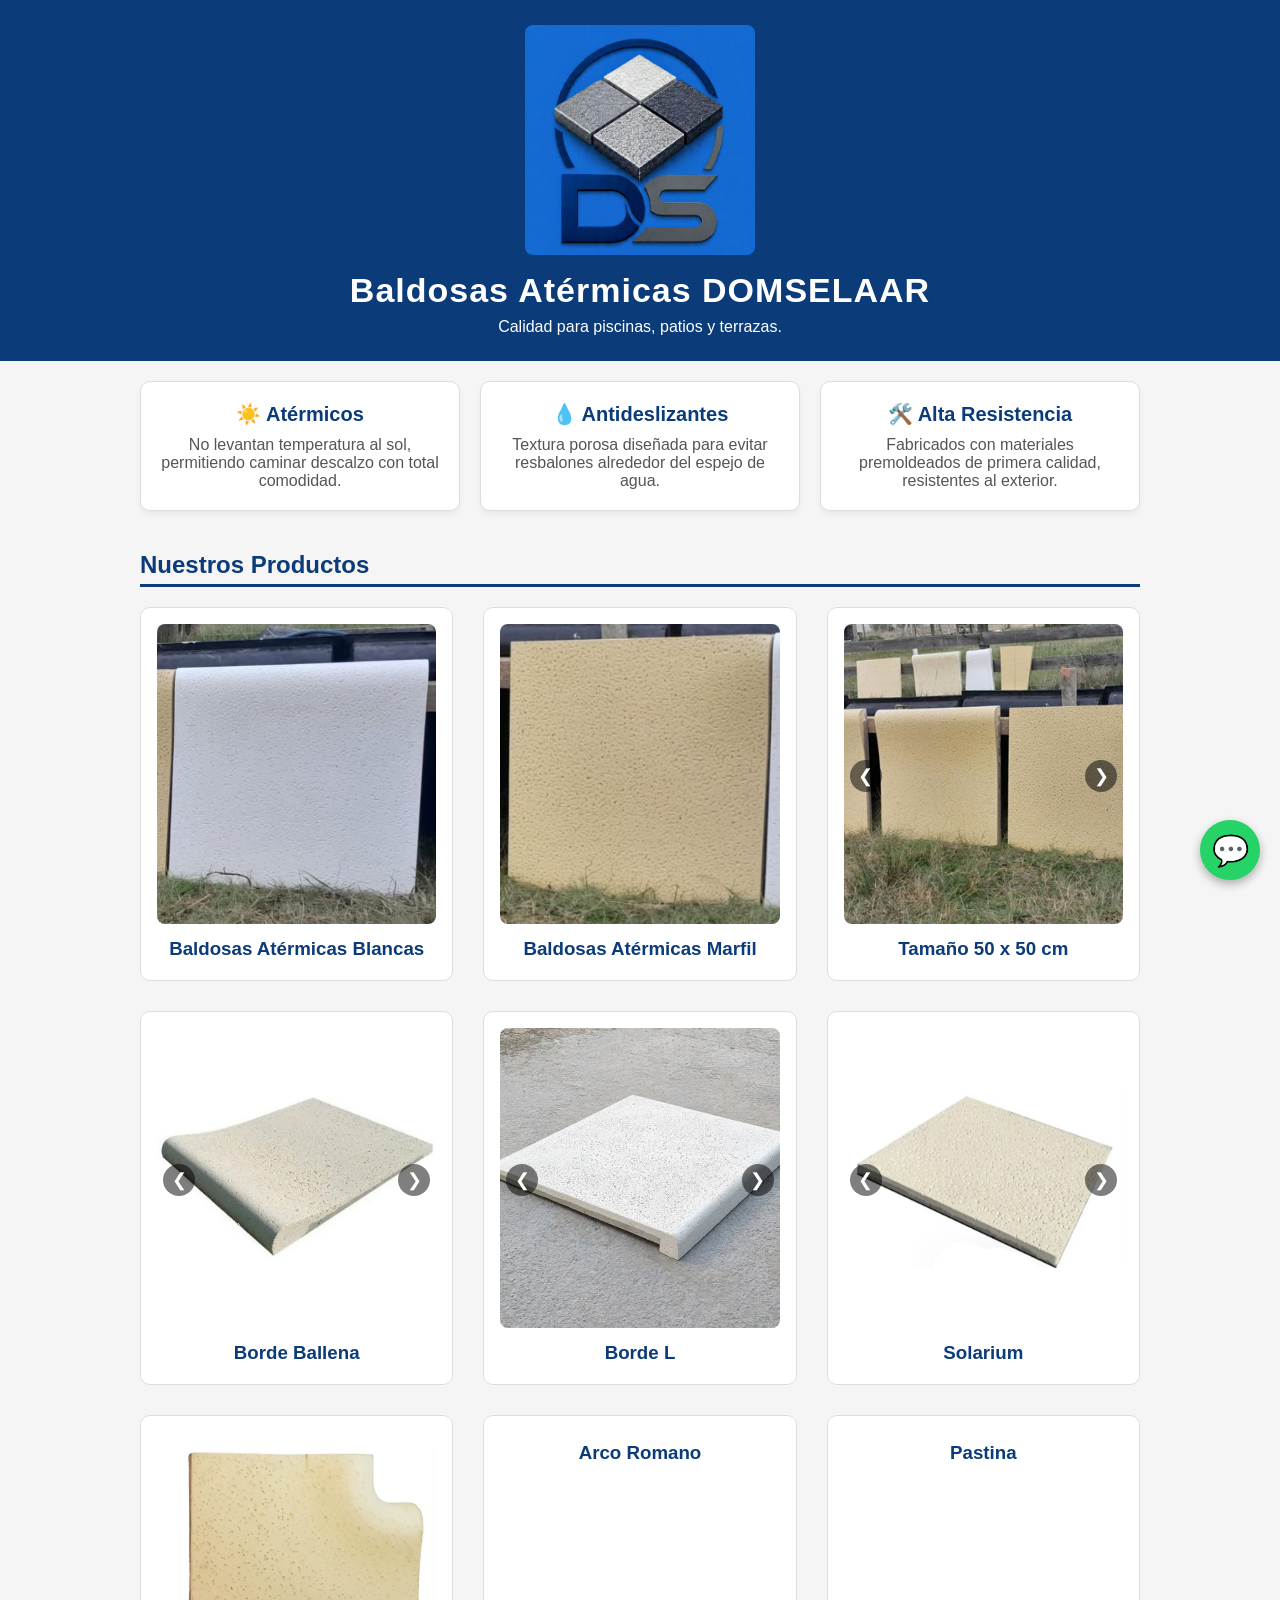
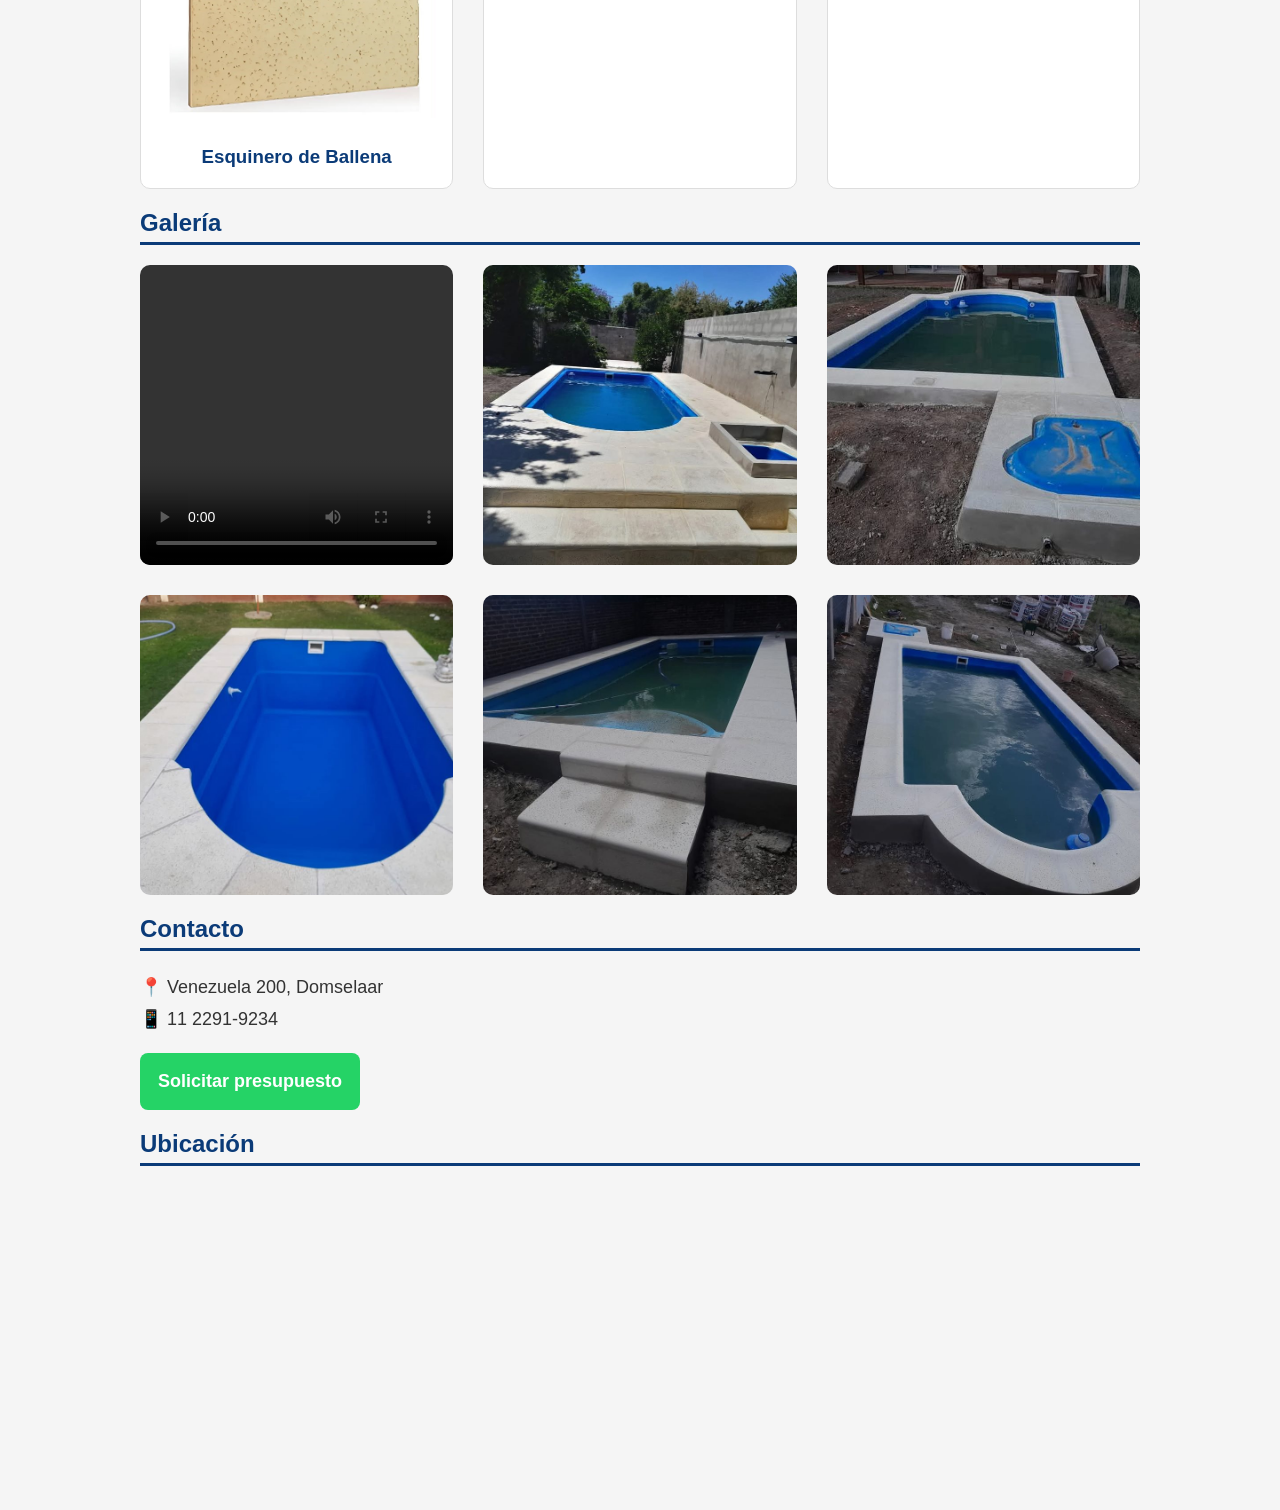
<file: index.html>
<!DOCTYPE html>
<html lang="es">
<head>
  <meta charset="UTF-8">
  <meta name="viewport" content="width=device-width, initial-scale=1.0">
  <title>Baldosas Atérmicas DOMSELAAR | Piscinas y Solarium</title>
  <meta name="description" content="Fábrica y venta de baldosas y bordes atermicos para piscinas, patios y terrazas en Domselaar. Calidad, antideslizantes y de alta resistencia.">
  <meta name="keywords" content="baldosas, atermicas, bordes de pileta, solarium, piscinas, Domselaar, antideslizantes, ballena, borde L">
  
  <!-- Etiquetas para que se vea bien al compartir por WhatsApp o Facebook -->
  <meta property="og:title" content="Baldosas Atérmicas DOMSELAAR">
  <meta property="og:description" content="Calidad en bordes atermicos para piscinas y terrazas. Antideslizantes y resistentes.">
  <meta property="og:image" content="https://miusuariohoy.github.io/domselaar/logo.jpg">
  <meta property="og:url" content="https://miusuariohoy.github.io/domselaar/">
  
  <style>
    body { font-family: Arial, sans-serif; margin: 0; background: #f5f5f5; color: #333; }
    header { background: #0b3b78; color: #fff; text-align: center; padding: 25px; }
    header img { max-width: 300px; max-height: 230px; width: auto; height: auto; object-fit: contain; border-radius: 8px; }
    h1 { margin: 12px 0 4px; font-size: 34px; letter-spacing: 1px; }
    header p { margin: 8px 0 0; }
    .wrap { max-width: 1000px; margin: auto; padding: 20px; }
    .gal img, .gal video { width: 100%; height: 300px; object-fit: cover; border-radius: 10px; }
    .gal { display: grid; grid-template-columns: repeat(auto-fit, minmax(250px, 1fr)); gap: 30px; }
    h2 { color: #0b3b78; border-bottom: 3px solid #0b3b78; padding-bottom: 5px; }
    .btn { background: #25D366; color: #fff; padding: 12px 18px; border-radius: 8px; text-decoration: none; font-weight: bold; display: inline-block; }
    .btn:hover { background: #1da851; }
    .wa { position: fixed; right: 20px; bottom: 20px; background: #25D366; color: #fff; width: 60px; height: 60px; border-radius: 50%; display: flex; align-items: center; justify-content: center; text-decoration: none; font-size: 30px; box-shadow: 0 4px 10px rgba(0,0,0,0.3); }
    iframe { width: 100%; height: 300px; border: 0; border-radius: 10px; }
    .contacto p { font-size: 18px; line-height: 1.8; }
    .productos { display: grid; grid-template-columns: repeat(auto-fit, minmax(240px, 1fr)); gap: 30px; }
    .producto { background: #fff; border: 1px solid #ddd; border-radius: 10px; padding: 16px; text-align: center; }
    .producto img.foto, .producto .fotos img, .producto .carrusel img { width: 100%; height: 300px; object-fit: cover; border-radius: 8px; }
    .carrusel { position: relative; margin-bottom: 8px; }
    .carrusel .prev, .carrusel .next { position: absolute; top: 50%; transform: translateY(-50%); background: rgba(0,0,0,.5); color: #fff; border: none; border-radius: 50%; width: 32px; height: 32px; cursor: pointer; font-size: 18px; line-height: 1; z-index: 2; }
    .carrusel .prev { left: 6px; }
    .carrusel .next { right: 6px; }
    .carrusel .prev:hover, .carrusel .next:hover { background: rgba(0,0,0,.75); }
    .producto h3 { margin: 10px 0 4px; color: #0b3b78; }
    .producto p { margin: 0; color: #666; }
    .features { display: grid; grid-template-columns: repeat(auto-fit, minmax(280px, 1fr)); gap: 20px; margin-bottom: 40px; }
    .feature { background: #fff; padding: 20px; border-radius: 10px; border: 1px solid #ddd; text-align: center; box-shadow: 0 4px 6px rgba(0,0,0,0.05); }
    .feature h3 { color: #0b3b78; margin-top: 0; margin-bottom: 10px; font-size: 20px; }
    .feature p { color: #555; margin: 0; font-size: 16px; }
  </style>
</head>
<body>
  <header>
    <img src="logo.jpg" alt="DOMSELAAR">
    <h1>Baldosas Atérmicas DOMSELAAR</h1>
    <p>Calidad para piscinas, patios y terrazas.</p>
  </header>

  <div class="wrap">
    <div class="features">
      <div class="feature">
        <h3>☀️ Atérmicos</h3>
        <p>No levantan temperatura al sol, permitiendo caminar descalzo con total comodidad.</p>
      </div>
      <div class="feature">
        <h3>💧 Antideslizantes</h3>
        <p>Textura porosa diseñada para evitar resbalones alrededor del espejo de agua.</p>
      </div>
      <div class="feature">
        <h3>🛠️ Alta Resistencia</h3>
        <p>Fabricados con materiales premoldeados de primera calidad, resistentes al exterior.</p>
      </div>
    </div>

    <h2>Nuestros Productos</h2>
    <div class="productos">
      <div class="producto">
        <img class="foto" src="blancas1.jpg" alt="Baldosas blancas">
        <h3>Baldosas Atérmicas Blancas</h3>
      </div>
      <div class="producto">
        <img class="foto" src="marfil1.jpg" alt="Baldosas marfil">
        <h3>Baldosas Atérmicas Marfil</h3>
      </div>
      <div class="producto">
        <div class="carrusel" data-fotos='["medida1.jpg","medida2.jpg","medida3.jpg"]'>
          <img src="medida1.jpg" alt="Tamaño 50 x 50 cm">
          <button class="prev" aria-label="Anterior">&#10094;</button>
          <button class="next" aria-label="Siguiente">&#10095;</button>
        </div>
        <h3>Tamaño 50 x 50 cm</h3>
      </div>
      <div class="producto">
        <div class="carrusel" data-fotos='["ballena1.jpg","ballena2.jpg","n03_rec.jpg"]'>
          <img src="ballena1.jpg" alt="Borde ballena" style="object-fit: contain; background: #fff;">
          <button class="prev" aria-label="Anterior">&#10094;</button>
          <button class="next" aria-label="Siguiente">&#10095;</button>
        </div>
        <h3>Borde Ballena</h3>
      </div>
      <div class="producto">
        <div class="carrusel" data-fotos='["bordeL1.jpg","bordeL2.jpg","bordeL1 (2).jpg"]'>
          <img src="bordeL1.jpg" alt="Borde L">
          <button class="prev" aria-label="Anterior">&#10094;</button>
          <button class="next" aria-label="Siguiente">&#10095;</button>
        </div>
        <h3>Borde L</h3>
      </div>
      <div class="producto">
        <div class="carrusel" data-fotos='["sol1.jpeg","sol2.jpeg"]'>
          <img src="sol1.jpeg" alt="Solarium" style="object-fit: contain; background: #fff; border: none;">
          <button class="prev" aria-label="Anterior">&#10094;</button>
          <button class="next" aria-label="Siguiente">&#10095;</button>
        </div>
        <h3>Solarium</h3>
      </div>
      <div class="producto">
        <img class="foto" src="esqballena.jpeg" alt="Esquinero de Ballena" style="object-fit: contain; background: #fff; border: none;">
        <h3>Esquinero de Ballena</h3>
      </div>
      <div class="producto">
        <h3>Arco Romano</h3>
      </div>
      <div class="producto">
        <h3>Pastina</h3>
      </div>
    </div>

    <h2>Galería</h2>
    <div class="gal">
      <video src="video.mp4" controls></video>
      <img src="gal2.jpg" alt="Foto 2">
      <img src="gal3.jpg" alt="Foto 3">
      <img src="gal4.jpg" alt="Foto 4">
      <img src="gal5.jpg" alt="Foto 5">
      <img src="gal6.jpg" alt="Foto 6">
    </div>

    <h2>Contacto</h2>
    <div class="contacto">
      <p>📍 Venezuela 200, Domselaar<br>📱 11 2291-9234</p>
      <p><a class="btn" href="https://wa.me/5491122919234">Solicitar presupuesto</a></p>
    </div>

    <h2>Ubicación</h2>
    <iframe src="https://maps.google.com/maps?q=Venezuela%20200%20Domselaar&t=&z=15&ie=UTF8&iwloc=&output=embed" title="Ubicación"></iframe>
  </div>

  <a class="wa" href="https://wa.me/5491122919234">💬</a>

  <script>
    document.querySelectorAll('.carrusel').forEach(function (c) {
      var fotos = JSON.parse(c.getAttribute('data-fotos'));
      var img = c.querySelector('img');
      var i = 0;
      function show(k) { i = (k + fotos.length) % fotos.length; img.src = fotos[i]; }
      c.querySelector('.prev').onclick = function () { show(i - 1); };
      c.querySelector('.next').onclick = function () { show(i + 1); };
    });
  </script>
</body>
</html>
</file>
